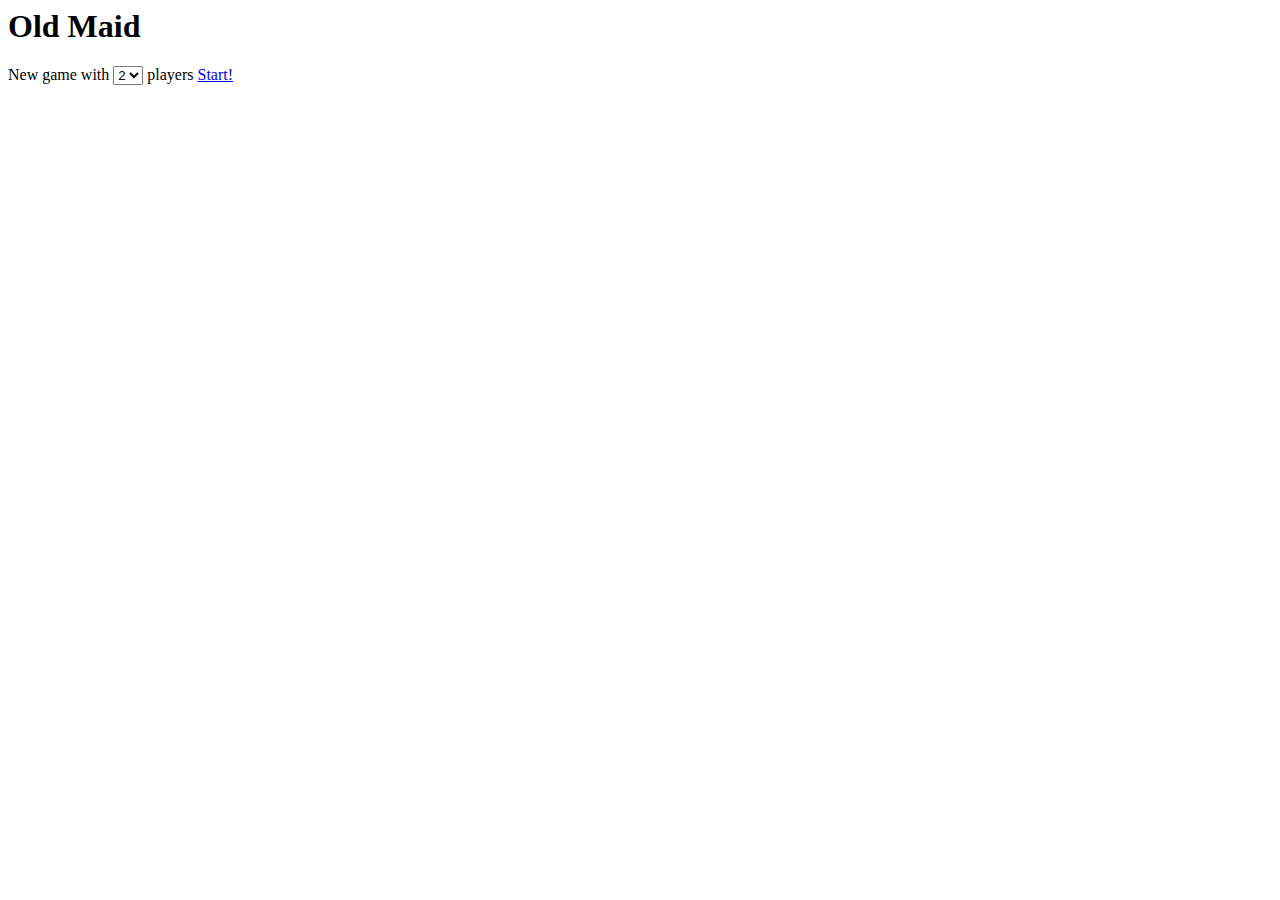
<file: src/index.html>
<html>
<head>
<script type="text/javascript" src="Deck.js"></script>
<script type="text/javascript" src="Card.js"></script>
<script type="text/javascript" src="Hand.js"></script>
<script type="text/javascript" src="OldMaid.js"></script>
<script type="text/javascript" src="Ui.js"></script>

<link rel="stylesheet" type="text/css" href="css/oldmaid.css">

</head>

<body >
<h1>Old Maid</h1>
New game with
<select name="numberofplayers" id="player_number_select">
	<option value="2">2</option>
	<option value="3">3</option>
	<option value="4">4</option>
	<option value="5">5</option>
	<option value="6">6</option>
	<option value="7">7</option>
	<option value="8">8</option>
</select>
players
<a href="#" onclick="startNewGameWithNPlayers();">Start!</a>

<div id="card_table">

</div>

</body>
</html>
</file>
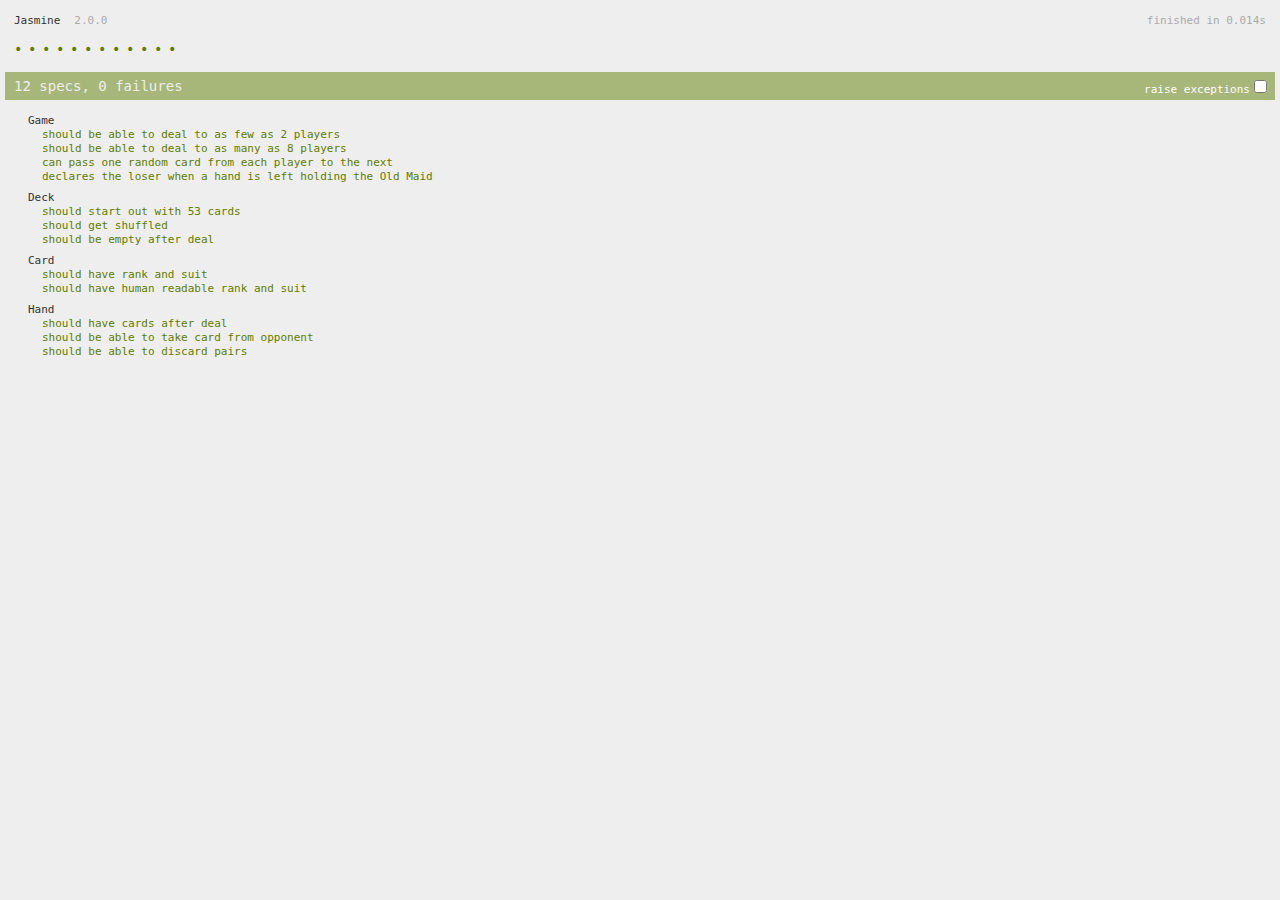
<file: SpecRunner.html>
<!DOCTYPE HTML>
<html>
<head>
  <meta http-equiv="Content-Type" content="text/html; charset=UTF-8">
  <title>Jasmine Spec Runner v2.0.0</title>

  <link rel="shortcut icon" type="image/png" href="lib/jasmine-2.0.0/jasmine_favicon.png">
  <link rel="stylesheet" type="text/css" href="lib/jasmine-2.0.0/jasmine.css">

  <script type="text/javascript" src="lib/jasmine-2.0.0/jasmine.js"></script>
  <script type="text/javascript" src="lib/jasmine-2.0.0/jasmine-html.js"></script>
  <script type="text/javascript" src="lib/jasmine-2.0.0/boot.js"></script>

  <!-- include source files here... -->
  <!--<script type="text/javascript" src="src/Player.js"></script>
  <script type="text/javascript" src="src/Song.js"></script>-->
  <script type="text/javascript" src="src/Deck.js"></script>
  <script type="text/javascript" src="src/Card.js"></script>
  <script type="text/javascript" src="src/Hand.js"></script>
  <script type="text/javascript" src="src/OldMaid.js"></script>

  <!-- include spec files here... -->
  <!--<script type="text/javascript" src="spec/SpecHelper.js"></script>
  <script type="text/javascript" src="spec/PlayerSpec.js"></script>-->
  <script type="text/javascript" src="spec/GameSpec.js"></script>
  <script type="text/javascript" src="spec/DeckSpec.js"></script>
  <script type="text/javascript" src="spec/CardSpec.js"></script>
  <script type="text/javascript" src="spec/HandSpec.js"></script>
</head>

<body>
</body>
</html>
</file>
<file: src/css/oldmaid.css>
ul {
	column-count: 4;
	-moz-column-count:4; 
	-webkit-column-count:4;
	padding-left: 0px;
}
</file>
<file: lib/jasmine-2.0.0/jasmine.css>
body { background-color: #eeeeee; padding: 0; margin: 5px; overflow-y: scroll; }

.html-reporter { font-size: 11px; font-family: Monaco, "Lucida Console", monospace; line-height: 14px; color: #333333; }
.html-reporter a { text-decoration: none; }
.html-reporter a:hover { text-decoration: underline; }
.html-reporter p, .html-reporter h1, .html-reporter h2, .html-reporter h3, .html-reporter h4, .html-reporter h5, .html-reporter h6 { margin: 0; line-height: 14px; }
.html-reporter .banner, .html-reporter .symbol-summary, .html-reporter .summary, .html-reporter .result-message, .html-reporter .spec .description, .html-reporter .spec-detail .description, .html-reporter .alert .bar, .html-reporter .stack-trace { padding-left: 9px; padding-right: 9px; }
.html-reporter .banner .version { margin-left: 14px; }
.html-reporter #jasmine_content { position: fixed; right: 100%; }
.html-reporter .version { color: #aaaaaa; }
.html-reporter .banner { margin-top: 14px; }
.html-reporter .duration { color: #aaaaaa; float: right; }
.html-reporter .symbol-summary { overflow: hidden; *zoom: 1; margin: 14px 0; }
.html-reporter .symbol-summary li { display: inline-block; height: 8px; width: 14px; font-size: 16px; }
.html-reporter .symbol-summary li.passed { font-size: 14px; }
.html-reporter .symbol-summary li.passed:before { color: #5e7d00; content: "\02022"; }
.html-reporter .symbol-summary li.failed { line-height: 9px; }
.html-reporter .symbol-summary li.failed:before { color: #b03911; content: "x"; font-weight: bold; margin-left: -1px; }
.html-reporter .symbol-summary li.disabled { font-size: 14px; }
.html-reporter .symbol-summary li.disabled:before { color: #bababa; content: "\02022"; }
.html-reporter .symbol-summary li.pending { line-height: 17px; }
.html-reporter .symbol-summary li.pending:before { color: #ba9d37; content: "*"; }
.html-reporter .exceptions { color: #fff; float: right; margin-top: 5px; margin-right: 5px; }
.html-reporter .bar { line-height: 28px; font-size: 14px; display: block; color: #eee; }
.html-reporter .bar.failed { background-color: #b03911; }
.html-reporter .bar.passed { background-color: #a6b779; }
.html-reporter .bar.skipped { background-color: #bababa; }
.html-reporter .bar.menu { background-color: #fff; color: #aaaaaa; }
.html-reporter .bar.menu a { color: #333333; }
.html-reporter .bar a { color: white; }
.html-reporter.spec-list .bar.menu.failure-list, .html-reporter.spec-list .results .failures { display: none; }
.html-reporter.failure-list .bar.menu.spec-list, .html-reporter.failure-list .summary { display: none; }
.html-reporter .running-alert { background-color: #666666; }
.html-reporter .results { margin-top: 14px; }
.html-reporter.showDetails .summaryMenuItem { font-weight: normal; text-decoration: inherit; }
.html-reporter.showDetails .summaryMenuItem:hover { text-decoration: underline; }
.html-reporter.showDetails .detailsMenuItem { font-weight: bold; text-decoration: underline; }
.html-reporter.showDetails .summary { display: none; }
.html-reporter.showDetails #details { display: block; }
.html-reporter .summaryMenuItem { font-weight: bold; text-decoration: underline; }
.html-reporter .summary { margin-top: 14px; }
.html-reporter .summary ul { list-style-type: none; margin-left: 14px; padding-top: 0; padding-left: 0; }
.html-reporter .summary ul.suite { margin-top: 7px; margin-bottom: 7px; }
.html-reporter .summary li.passed a { color: #5e7d00; }
.html-reporter .summary li.failed a { color: #b03911; }
.html-reporter .summary li.pending a { color: #ba9d37; }
.html-reporter .description + .suite { margin-top: 0; }
.html-reporter .suite { margin-top: 14px; }
.html-reporter .suite a { color: #333333; }
.html-reporter .failures .spec-detail { margin-bottom: 28px; }
.html-reporter .failures .spec-detail .description { background-color: #b03911; }
.html-reporter .failures .spec-detail .description a { color: white; }
.html-reporter .result-message { padding-top: 14px; color: #333333; white-space: pre; }
.html-reporter .result-message span.result { display: block; }
.html-reporter .stack-trace { margin: 5px 0 0 0; max-height: 224px; overflow: auto; line-height: 18px; color: #666666; border: 1px solid #ddd; background: white; white-space: pre; }
</file>
